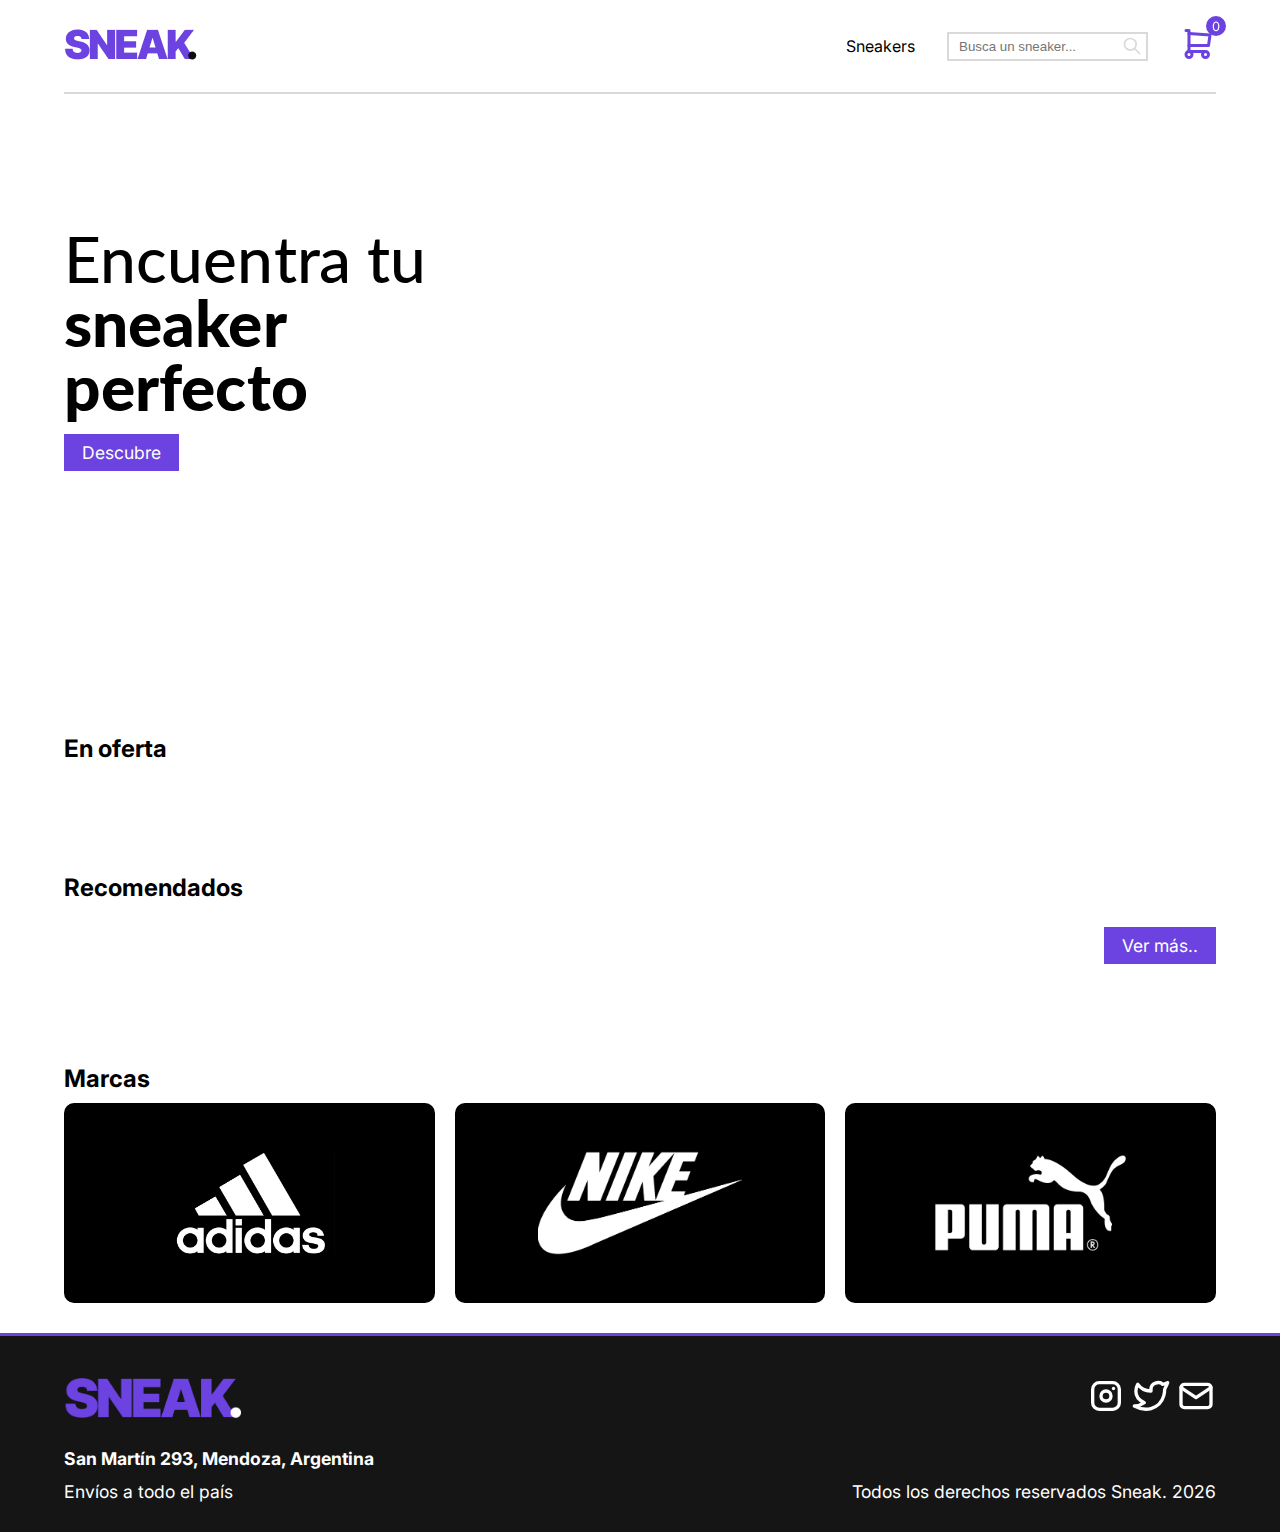
<file: index.html>
<!DOCTYPE html>
<html lang="en">
  <head>
    <meta charset="UTF-8" />
    <meta name="viewport" content="width=device-width, initial-scale=1.0" />
    <title>Sneak.</title>
    <link rel="stylesheet" href="/styles/home.css" />
    <link rel="stylesheet" href="/styles/style.css" />
  </head>
  <body>
    <nav class="container navbar">
      <a href="/"><img src="/assets/images/logo.png" alt="" /></a>
      <div class="nav-items">
        <a href="/products.html">Sneakers</a>
        <form id="search-form">
          <input
            id="search-input"
            type="text"
            placeholder="Busca un sneaker..."
          />
          <img src="/assets/icons/search.svg" alt="" />
        </form>
        <div class="cart-icon-group">
          <span class="cart-counter">0</span>
          <a href="/cart.html">
            <img
              style="color: blue"
              src="/assets/icons/shopping-cart.svg"
              alt=""
            />
          </a>
        </div>
      </div>
    </nav>
    <nav class="container nav-mobile">
      <div class="nav-content">
        <a href="/"><img src="/assets/images/logo.png" alt="" /></a>
        <div class="nav-items">
          <div class="cart-icon-group">
            <span class="cart-counter">0</span>

            <a href="/cart.html">
              <img
                style="color: blue"
                src="/assets/icons/shopping-cart.svg"
                alt=""
              />
            </a>
          </div>
          <img
            style="color: blue"
            id="menu-button"
            src="/assets/icons/menu.svg"
            alt=""
          />
        </div>
      </div>

      <div class="nav-menu hidden">
        <a href="/sneakers.html">Sneakers</a>
        <form id="search-form-mobile">
          <input
            id="search-input-mobile"
            type="text"
            placeholder="Busca un sneaker..."
          />
          <img src="/assets/icons/search.svg" alt="" />
        </form>
      </div>
    </nav>

    <main>
      <section class="hero container">
        <div class="left-section">
          <h1>
            Encuentra tu <br />
            <span>sneaker perfecto</span>
          </h1>
          <a href="#discount-title" class="cta-button">Descubre</a>
        </div>
        <div class="images">
          <img class="hero-shoe" src="/assets/images/shoe1.png" alt="" />
          <img class="hero-shoe" src="/assets/images/shoe2.png" alt="" />
          <img class="hero-shoe" src="/assets/images/shoe3.png" alt="" />
        </div>
      </section>
      <section class="discount-products container">
        <h2 id="discount-title" class="section-title">En oferta</h2>
        <div id="discount-products" class="products"></div>
      </section>
      <section class="recommended-products container">
        <h2 class="section-title">Recomendados</h2>
        <div id="recommended-products" class="products"></div>
        <div class="button-end">
          <a href="/products.html" class="cta-button section-button"
            >Ver más..</a
          >
        </div>
      </section>
      <section class="brands-section container">
        <h2 class="section-title">Marcas</h2>
        <div class="brands">
          <a class="brand" href="/products.html?brands=Adidas" target="_blank">
            <img src="/assets/images/logo-adidas.png" alt="" />
          </a>
          <a class="brand" href="/products.html?brands=Nike" target="_blank">
            <img src="/assets/images/logo-nike.png" alt="" />
          </a>
          <a class="brand" href="/products.html?brands=Puma" target="_blank">
            <img src="/assets/images/logo-puma.png" alt="" />
          </a>
        </div>
      </section>
    </main>
    <footer>
      <div class="footer container">
        <div class="footer-left-section">
          <img
            class="footer-logo"
            src="/assets/images/logo-white.png"
            alt="Sneak Logo"
          />
          <div>
            <span class="footer-location"
              >San Martín 293, Mendoza, Argentina</span
            >
            <span class="footer-shipping">Envíos a todo el país</span>
          </div>
        </div>
        <div class="footer-right-section">
          <div class="social-icons">
            <a href="#"><img src="/assets/icons/instagram.svg" alt="" /></a>
            <a href="#"><img src="/assets/icons/twitter.svg" alt="" /></a>
            <a href="#"><img src="/assets/icons/mail.svg" alt="" /></a>
          </div>
          <span
            >Todos los derechos reservados Sneak. <span id="current-year"></span
          ></span>
        </div>
      </div>
    </footer>

    <script type="module" src="/js/home.js"></script>
    <script type="module" src="/js/script.js"></script>
  </body>
</html>
</file>
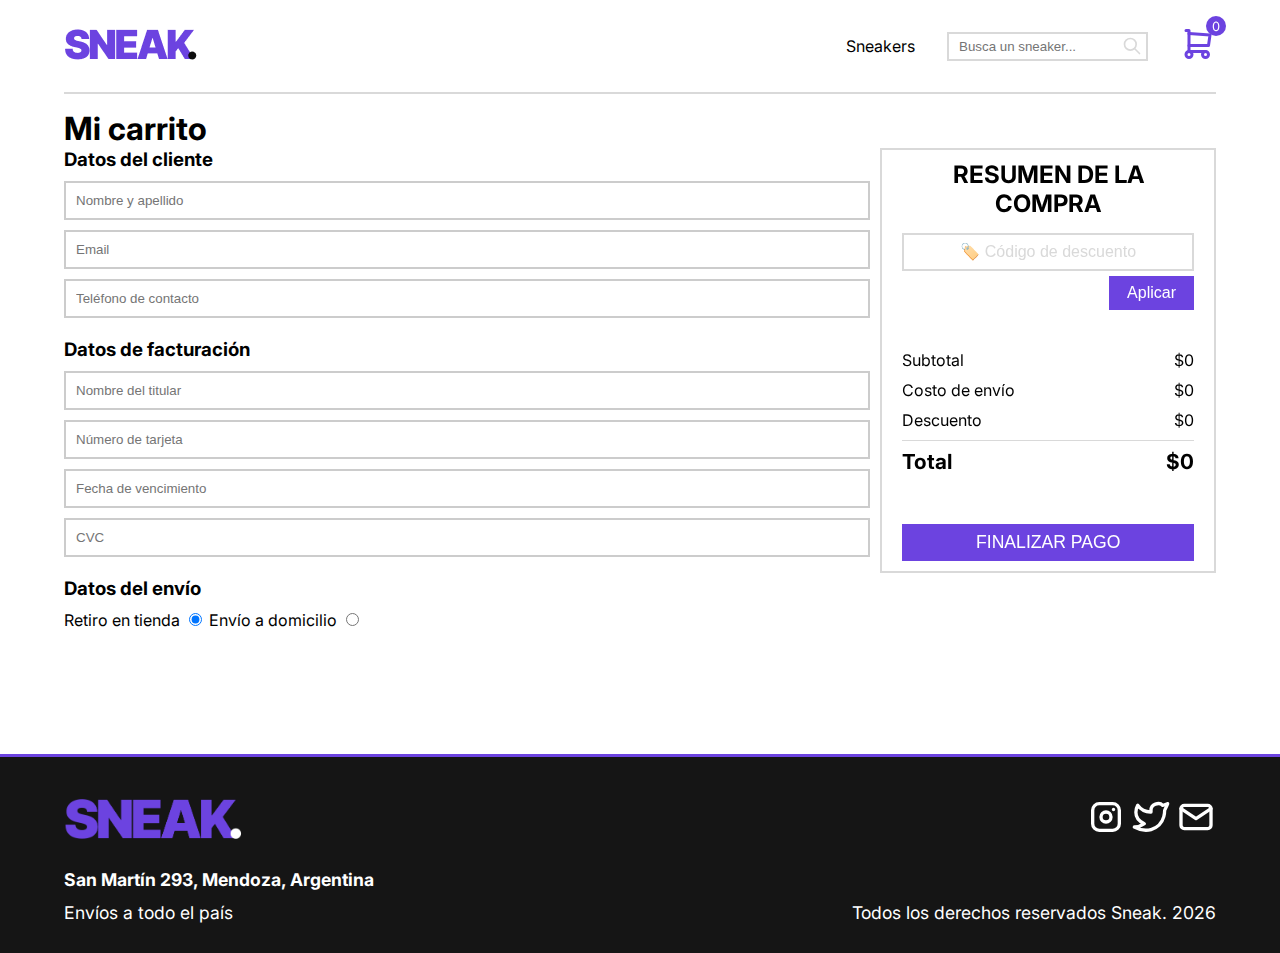
<file: cart-checkout.html>
<!DOCTYPE html>
<html lang="en">
  <head>
    <meta charset="UTF-8" />
    <meta name="viewport" content="width=device-width, initial-scale=1.0" />
    <title>Sneak.</title>
    <link rel="stylesheet" href="/styles/cart.css" />
    <link rel="stylesheet" href="/styles/cart-checkout.css" />
    <link rel="stylesheet" href="/styles/style.css" />
  </head>
  <body>
    <div id="modal-1" class="jw-modal">
      <div class="jw-modal-body">
        <h1>¡La compra se ha realizado con éxito!</h1>
        <p>
          Se enviarán todos los datos de la compra a su mail:<br />
          <b><span id="modal-client-email"></span></b>
        </p>

        <button id="close-modal-button">Cerrar</button>
      </div>
    </div>
    <nav class="container navbar">
      <a href="/"><img src="/assets/images/logo.png" alt="" /></a>
      <div class="nav-items">
        <a href="/products.html">Sneakers</a>
        <form id="search-form">
          <input
            id="search-input"
            type="text"
            placeholder="Busca un sneaker..."
          />
          <img src="/assets/icons/search.svg" alt="" />
        </form>
        <div class="cart-icon-group">
          <span class="cart-counter">0</span>
          <a href="/cart.html">
            <img
              style="color: blue"
              src="/assets/icons/shopping-cart.svg"
              alt=""
            />
          </a>
        </div>
      </div>
    </nav>
    <nav class="container nav-mobile">
      <div class="nav-content">
        <a href="/"><img src="/assets/images/logo.png" alt="" /></a>
        <div class="nav-items">
          <div class="cart-icon-group">
            <span class="cart-counter">0</span>

            <a href="/cart.html">
              <img
                style="color: blue"
                src="/assets/icons/shopping-cart.svg"
                alt=""
              />
            </a>
          </div>
          <img
            style="color: blue"
            id="menu-button"
            src="/assets/icons/menu.svg"
            alt=""
          />
        </div>
      </div>

      <div class="nav-menu hidden">
        <a href="/sneakers.html">Sneakers</a>
        <form id="search-form-mobile">
          <input
            id="search-input-mobile"
            type="text"
            placeholder="Busca un sneaker..."
          />
          <img src="/assets/icons/search.svg" alt="" />
        </form>
      </div>
    </nav>
    <main class="container main-content">
      <h1>Mi carrito</h1>

      <section class="cart-content">
        <div class="data-section">
          <form id="checkout-form" class="relevant-data">
            <div class="client-data">
              <h3>Datos del cliente</h3>
              <div class="input-group">
                <input
                  placeholder="Nombre y apellido"
                  type="text"
                  name="name"
                  id="name"
                />
              </div>
              <div class="input-group">
                <input
                  placeholder="Email"
                  type="email"
                  name="email"
                  id="email"
                />
              </div>
              <div class="input-group">
                <input
                  placeholder="Teléfono de contacto"
                  type="text"
                  name="phone"
                  id="phone"
                />
              </div>
            </div>
            <div class="billing-data">
              <h3>Datos de facturación</h3>
              <div class="input-group">
                <input
                  placeholder="Nombre del titular"
                  type="text"
                  name="holder-name"
                  id="holder-name"
                />
              </div>
              <div class="input-group">
                <input
                  placeholder="Número de tarjeta"
                  required
                  type="text"
                  name="card-number"
                  id="card-number"
                />
              </div>
              <div class="input-group">
                <input
                  placeholder="Fecha de vencimiento"
                  required
                  type="text"
                  onfocus="(this.type='date')"
                  onblur="(this.type='text')"
                  name="expiration-date"
                  id="expiration-date"
                />
              </div>
              <div class="input-group">
                <input
                  placeholder="CVC"
                  required
                  maxlength="4"
                  minlength="1"
                  type="text"
                  name="cvc"
                  id="cvc"
                />
              </div>
            </div>
          </form>
          <form id="shipment-form" class="address-data">
            <h3>Datos del envío</h3>
            <!-- Add two checkboxes for the user to choose if they want to pick up in store or have it sent to them -->
            <div class="radio-group">
              <label for="">
                Retiro en tienda
                <input
                  type="radio"
                  checked
                  name="shipping-type"
                  id="pick-up-type"
                  value="pick-up"
                />
              </label>
              <label for="">
                Envío a domicilio
                <input
                  type="radio"
                  name="shipping-type"
                  value="shipment"
                  id="shipment-type"
                />
              </label>
            </div>

            <div class="input-group address-group hidden">
              <input
                placeholder="Dirección"
                type="text"
                required
                name="address"
                id="address"
              />
            </div>
            <div class="input-group address-group hidden">
              <select name="province" id="province"></select>
            </div>
            <div class="input-group address-group hidden">
              <input
                placeholder="Código postal"
                required
                type="text"
                name="postal-code"
                id="postal-code"
              />
            </div>
            <button class="address-group address-button hidden">
              CALCULAR GASTOS
            </button>
          </form>
        </div>
        <div class="summary">
          <h2>RESUMEN DE LA COMPRA</h2>
          <form id="discount-form" class="discount-section">
            <input
              type="text"
              placeholder="🏷️ Código de descuento"
              name="discount-code"
              id="discount-code"
              class="discount-code"
            />
            <span
              id="coupon-success-message"
              class="coupon-success-message hidden"
            >
              Cupón aplicado con éxito: <span id="coupon-name"></span>
            </span>
            <span id="coupon-error-message" class="coupon-error-message hidden"
              >El cupón ingresado no es válido</span
            >
            <button id="coupon-submit-button" class="try-discount-code">
              Aplicar
            </button>
          </form>
          <div class="prices">
            <div class="price-section">
              <span class="smaller-price-tag">Subtotal</span>
              <span id="subtotal-price">$0</span>
            </div>
            <div class="price-section">
              <span class="smaller-price-tag">Costo de envío</span>
              <span id="shipping-price">$0</span>
            </div>
            <div class="price-section">
              <span class="smaller-price-tag">Descuento</span>
              <span id="discount-value">$0</span>
            </div>
            <hr class="line" />
            <div class="total-price-section">
              <span class="price-tag">Total</span>
              <span id="total-price">$0</span>
            </div>
          </div>
          <span
            id="checkout-error-message"
            class="checkout-error-message hidden"
            >Faltan campos del formulario</span
          >
          <button id="finalize-pay-button" class="pay-button">
            FINALIZAR PAGO
          </button>
        </div>
      </section>
    </main>
    <footer>
      <div class="footer container">
        <div class="footer-left-section">
          <img
            class="footer-logo"
            src="/assets/images/logo-white.png"
            alt="Sneak Logo"
          />
          <div>
            <span class="footer-location"
              >San Martín 293, Mendoza, Argentina</span
            >
            <span class="footer-shipping">Envíos a todo el país</span>
          </div>
        </div>
        <div class="footer-right-section">
          <div class="social-icons">
            <a href="#"><img src="/assets/icons/instagram.svg" alt="" /></a>
            <a href="#"><img src="/assets/icons/twitter.svg" alt="" /></a>
            <a href="#"><img src="/assets/icons/mail.svg" alt="" /></a>
          </div>
          <span
            >Todos los derechos reservados Sneak. <span id="current-year"></span
          ></span>
        </div>
      </div>
    </footer>

    <script type="module" src="/js/cart.js"></script>
    <script type="module" src="/js/cart-checkout.js"></script>
    <script type="module" src="/js/script.js"></script>
  </body>
</html>
</file>
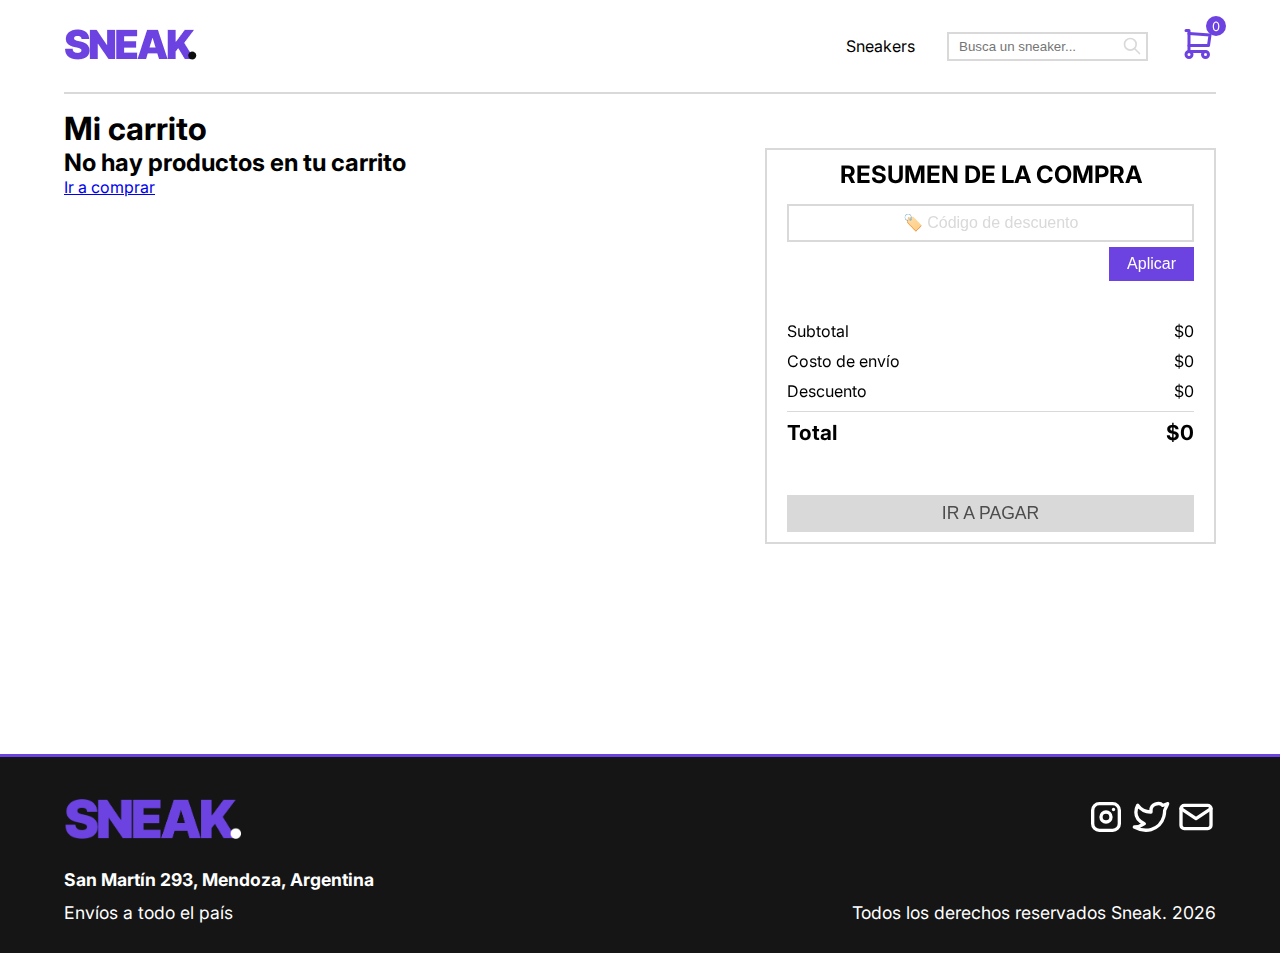
<file: cart.html>
<!DOCTYPE html>
<html lang="en">
  <head>
    <meta charset="UTF-8" />
    <meta name="viewport" content="width=device-width, initial-scale=1.0" />
    <title>Sneak.</title>
    <link rel="stylesheet" href="/styles/cart.css" />
    <link rel="stylesheet" href="/styles/style.css" />
  </head>
  <body>
    <nav class="container navbar">
      <a href="/"><img src="/assets/images/logo.png" alt="" /></a>
      <div class="nav-items">
        <a href="/products.html">Sneakers</a>
        <form id="search-form">
          <input
            id="search-input"
            type="text"
            placeholder="Busca un sneaker..."
          />
          <img src="/assets/icons/search.svg" alt="" />
        </form>
        <div class="cart-icon-group">
          <span class="cart-counter">0</span>
          <a href="/cart.html">
            <img
              style="color: blue"
              src="/assets/icons/shopping-cart.svg"
              alt=""
            />
          </a>
        </div>
      </div>
    </nav>
    <nav class="container nav-mobile">
      <div class="nav-content">
        <a href="/"><img src="/assets/images/logo.png" alt="" /></a>
        <div class="nav-items">
          <div class="cart-icon-group">
            <span class="cart-counter">0</span>

            <a href="/cart.html">
              <img
                style="color: blue"
                src="/assets/icons/shopping-cart.svg"
                alt=""
              />
            </a>
          </div>
          <img
            style="color: blue"
            id="menu-button"
            src="/assets/icons/menu.svg"
            alt=""
          />
        </div>
      </div>

      <div class="nav-menu hidden">
        <a href="/sneakers.html">Sneakers</a>
        <form id="search-form-mobile">
          <input
            id="search-input-mobile"
            type="text"
            placeholder="Busca un sneaker..."
          />
          <img src="/assets/icons/search.svg" alt="" />
        </form>
      </div>
    </nav>
    <main class="container main-content">
      <h1>Mi carrito</h1>

      <section class="cart-content">
        <section id="empty-cart" class="empty-cart hidden">
          <h2>No hay productos en tu carrito</h2>
          <a href="/products.html">Ir a comprar</a>
        </section>
        <div id="products-section" class="products-section">
          <div class="header-row">
            <span class="header-product">Producto</span>
            <span class="header-qty">Cantidad</span>
            <span class="header-subtotal">Subtotal</span>
          </div>
          <div id="cart-products">
            <!-- <div class="cart-product">
              <div class="name">
                <img
                  src="https://ankbyqnqwkoduboshrsd.supabase.co/storage/v1/object/public/Shoes/nikeDunkHighLightChocolate.png"
                  alt=""
                />
                <span class="">Adidas Yeezy Boost 350 V2</span>
              </div>
              <div class="qty">
                <div class="qty-group">
                  <button class="qty-btn minus">-</button>
                  <span class="count">1</span>
                  <button class="qty-btn add">+</button>
                </div>
              </div>
              <div class="subtotal">
                <span class="price">$210</span>
                <span class="delete">X</span>
              </div>
            </div> -->
          </div>
        </div>
        <div class="summary">
          <h2>RESUMEN DE LA COMPRA</h2>
          <form id="discount-form" class="discount-section">
            <input
              type="text"
              placeholder="🏷️ Código de descuento"
              name="discount-code"
              id="discount-code"
              class="discount-code"
            />
            <span
              id="coupon-success-message"
              class="coupon-success-message hidden"
            >
              Cupón aplicado con éxito: <span id="coupon-name"></span>
            </span>
            <span id="coupon-error-message" class="coupon-error-message hidden"
              >El cupón ingresado no es válido</span
            >
            <button id="coupon-submit-button" class="try-discount-code">
              Aplicar
            </button>
          </form>
          <div class="prices">
            <div class="price-section">
              <span class="smaller-price-tag">Subtotal</span>
              <span id="subtotal-price">$0</span>
            </div>
            <div class="price-section">
              <span class="smaller-price-tag">Costo de envío</span>
              <span id="shipping-price">$0</span>
            </div>
            <div class="price-section">
              <span class="smaller-price-tag">Descuento</span>
              <span id="discount-value">$0</span>
            </div>
            <hr class="line" />
            <div class="total-price-section">
              <span class="price-tag">Total</span>
              <span id="total-price">$0</span>
            </div>
          </div>
          <button id="pay-button" class="pay-button">IR A PAGAR</button>
        </div>
      </section>
    </main>
    <footer>
      <div class="footer container">
        <div class="footer-left-section">
          <img
            class="footer-logo"
            src="/assets/images/logo-white.png"
            alt="Sneak Logo"
          />
          <div>
            <span class="footer-location"
              >San Martín 293, Mendoza, Argentina</span
            >
            <span class="footer-shipping">Envíos a todo el país</span>
          </div>
        </div>
        <div class="footer-right-section">
          <div class="social-icons">
            <a href="#"><img src="/assets/icons/instagram.svg" alt="" /></a>
            <a href="#"><img src="/assets/icons/twitter.svg" alt="" /></a>
            <a href="#"><img src="/assets/icons/mail.svg" alt="" /></a>
          </div>
          <span
            >Todos los derechos reservados Sneak. <span id="current-year"></span
          ></span>
        </div>
      </div>
    </footer>

    <script type="module" src="/js/cart.js"></script>
    <script type="module" src="/js/script.js"></script>
  </body>
</html>
</file>
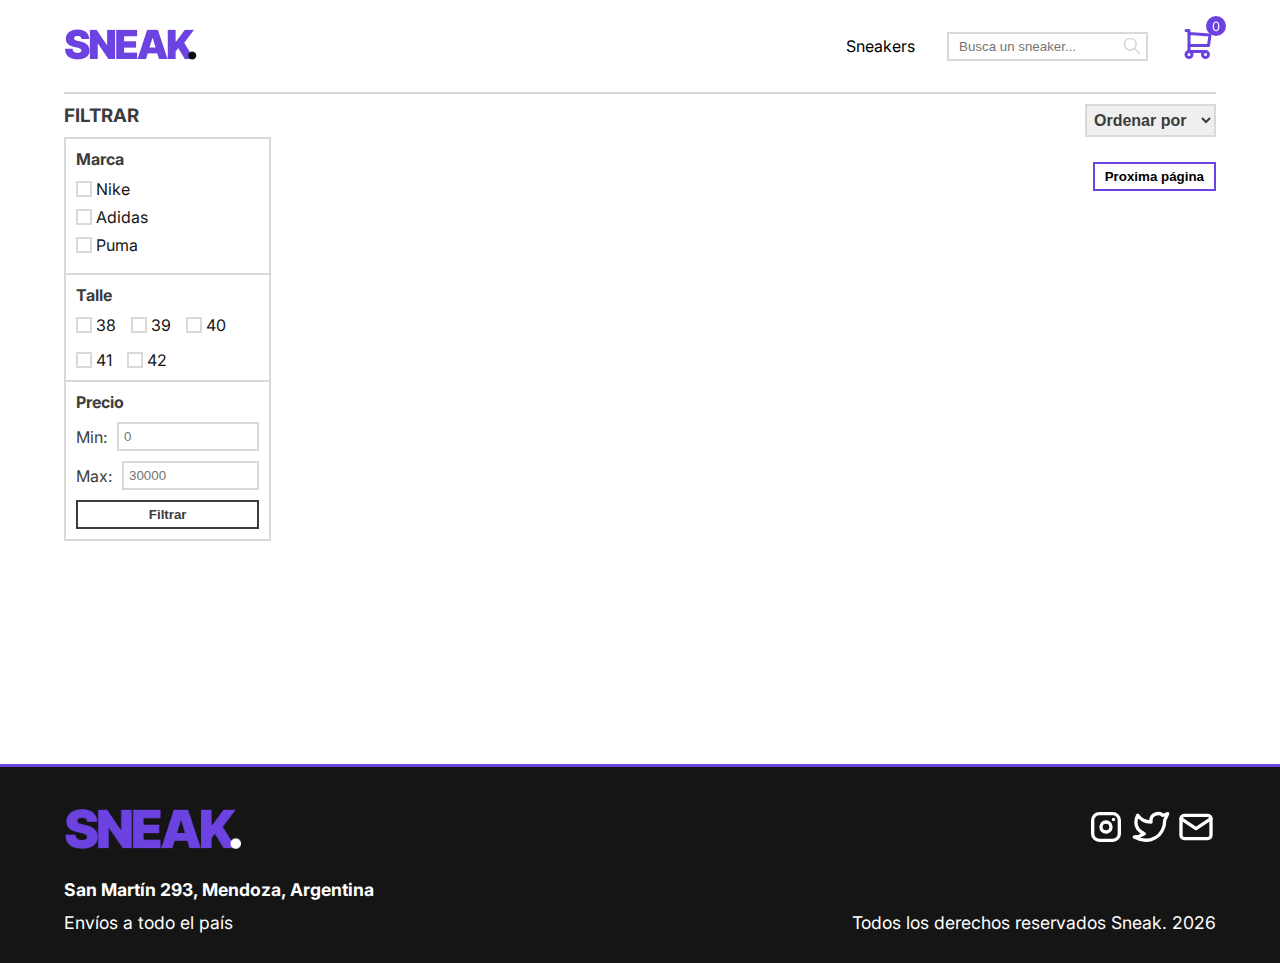
<file: products.html>
<!DOCTYPE html>
<html lang="es">
  <head>
    <meta charset="UTF-8" />
    <meta name="viewport" content="width=device-width, initial-scale=1.0" />
    <title>Sneak.</title>
    <link rel="stylesheet" href="/styles/products.css" />
    <link rel="stylesheet" href="/styles/style.css" />
  </head>
  <body>
    <nav class="container navbar">
      <a href="/"><img src="/assets/images/logo.png" alt="" /></a>
      <div class="nav-items">
        <a href="/products.html">Sneakers</a>
        <form id="search-form">
          <input
            id="search-input"
            type="text"
            placeholder="Busca un sneaker..."
          />
          <img src="/assets/icons/search.svg" alt="" />
        </form>
        <div class="cart-icon-group">
          <span class="cart-counter">0</span>
          <a href="/cart.html">
            <img
              style="color: blue"
              src="/assets/icons/shopping-cart.svg"
              alt=""
            />
          </a>
        </div>
      </div>
    </nav>
    <nav class="container nav-mobile">
      <div class="nav-content">
        <a href="/"><img src="/assets/images/logo.png" alt="" /></a>
        <div class="nav-items">
          <div class="cart-icon-group">
            <span class="cart-counter">0</span>

            <a href="/cart.html">
              <img
                style="color: blue"
                src="/assets/icons/shopping-cart.svg"
                alt=""
              />
            </a>
          </div>
          <img
            style="color: blue"
            id="menu-button"
            src="/assets/icons/menu.svg"
            alt=""
          />
        </div>
      </div>

      <div class="nav-menu hidden">
        <a href="/sneakers.html">Sneakers</a>
        <form id="search-form-mobile">
          <input
            id="search-input-mobile"
            type="text"
            placeholder="Busca un sneaker..."
          />
          <img src="/assets/icons/search.svg" alt="" />
        </form>
      </div>
    </nav>
    <main>
      <section id="search-section" class="container search-section">
        <h2>
          Búsqueda: <b><span id="search-value"></span></b>
        </h2>
      </section>
      <div class="page-content container">
        <aside class="filters-section">
          <h3>FILTRAR</h3>
          <form class="filters">
            <div id="filters-menu" class="filters-menu">
              <span>Filtrar</span>
              <img src="/assets/icons/filters.svg" alt="" />
            </div>
            <div class="brand filter-group">
              <h4>Marca</h4>

              <label for="nikeCheckbox"
                ><input
                  type="checkbox"
                  class="checkbox"
                  id="nikeCheckbox"
                  name="nikeCheckbox"
                  value="Nike"
                />Nike</label
              >

              <label for="adidasCheckbox"
                ><input
                  type="checkbox"
                  class="checkbox"
                  id="adidasCheckbox"
                  name="adidasCheckbox"
                  value="Adidas"
                />Adidas</label
              >

              <label for="pumaCheckbox"
                ><input
                  type="checkbox"
                  class="checkbox"
                  id="pumaCheckbox"
                  name="pumaCheckbox"
                  value="Puma"
                />Puma</label
              >
            </div>
            <div class="size filter-group">
              <h4>Talle</h4>
              <div class="size-inputs">
                <label for="size39"
                  ><input
                    type="checkbox"
                    class="checkbox"
                    id="size38"
                    name="size38"
                    value="38"
                  />38</label
                >

                <label for="size39"
                  ><input
                    type="checkbox"
                    class="checkbox"
                    id="size39"
                    name="size39"
                    value="39"
                  />39</label
                >
                <label for="size40"
                  ><input
                    type="checkbox"
                    class="checkbox"
                    id="size40"
                    name="size40"
                    value="40"
                  />40</label
                >

                <label for="size40"
                  ><input
                    type="checkbox"
                    class="checkbox"
                    id="size41"
                    name="size41"
                    value="41"
                  />41</label
                >

                <label for="size40"
                  ><input
                    type="checkbox"
                    class="checkbox"
                    id="size42"
                    name="size42"
                    value="42"
                  />42</label
                >
              </div>
            </div>
            <div class="price filter-group">
              <h4>Precio</h4>
              <label class="price-field" for="minPrice">
                Min:
                <input
                  type="number"
                  placeholder="0"
                  min="0"
                  max="30000"
                  id="minPrice"
                  name="minPrice"
              /></label>
              <label class="price-field" for="maxPrice">
                Max:
                <input
                  type="number"
                  placeholder="30000"
                  min="0"
                  max="30000"
                  id="maxPrice"
                  name="maxPrice"
              /></label>
              <button id="filter-button" class="filter-button">Filtrar</button>
            </div>
          </form>
        </aside>
        <section class="product-list">
          <div class="misc">
            <div>
              <select name="order-products" id="order-products">
                <option disabled selected>Ordenar por</option>
                <option value="mayorPrecio">Mayor precio</option>
                <option value="menorPrecio">Menor precio</option>
              </select>
            </div>
          </div>
          <div id="no-products" class="hidden">
            <h3>
              No se encontraron Sneakers con esos parámetros, intenta cambiando
              los filtros o la búsqueda
            </h3>
          </div>
          <div id="product-section" class="products-section"></div>
          <div id="end-products" class="end-products">
            <button id="next-page">Proxima página</button>
          </div>
        </section>
      </div>
    </main>
    <footer>
      <div class="footer container">
        <div class="footer-left-section">
          <img
            class="footer-logo"
            src="/assets/images/logo-white.png"
            alt="Sneak Logo"
          />
          <div>
            <span class="footer-location"
              >San Martín 293, Mendoza, Argentina</span
            >
            <span class="footer-shipping">Envíos a todo el país</span>
          </div>
        </div>
        <div class="footer-right-section">
          <div class="social-icons">
            <a href="#"><img src="/assets/icons/instagram.svg" alt="" /></a>
            <a href="#"><img src="/assets/icons/twitter.svg" alt="" /></a>
            <a href="#"><img src="/assets/icons/mail.svg" alt="" /></a>
          </div>
          <span
            >Todos los derechos reservados Sneak. <span id="current-year"></span
          ></span>
        </div>
      </div>
    </footer>
    <script type="module" src="/js/script.js"></script>
    <script type="module" src="/js/products.js"></script>
  </body>
</html>
</file>
<file: styles/home.css>
/* Hero */

.hero {
  display: flex;
  align-items: center;
  flex-direction: column;
  margin-top: 50px;
  padding-top: 50px;
  height: 70vh;
}

.hero .left-section {
  margin-bottom: 30px;
}

.hero h1 {
  font-size: 2.5em;
  text-align: center;
  font-weight: 500;
  line-height: 1em;
  margin: 0;
  padding: 0;
  letter-spacing: 0.1px;
  font-family: "Lato", sans-serif;
}

.hero h1 span {
  font-weight: 900;
}

.hero .images {
  width: 100%;
  height: 30vh;
  position: relative;
}

.hero-shoe {
  width: 100%;
  position: absolute;
  opacity: 0;
  top: 50%;
  transform: translateY(-50%) scaleX(-1);
  object-fit: cover;
  animation: appear-from-right 1.2s ease-in-out 0.5s forwards;
}

.hero-shoe:nth-child(1) {
  animation-delay: 0.8s;
  z-index: 20;
  top: 80%;
}

.hero-shoe:nth-child(2) {
  animation-delay: 0.6s;
  margin-top: 30px;
  z-index: 10;
  top: 40%;
}

.hero-shoe:nth-child(3) {
  top: 30%;
}

.cta-button {
  display: block;
  margin: 0 auto;
  width: fit-content;
  margin-top: 15px;
  background-color: #6c43e0;
  color: white;
  padding: 8px 18px;
  cursor: pointer;
  font-size: 1.1em;
  font-weight: 400;
  border: 0;
  transition: all 0.1s ease-in-out;
  text-align: center;
  text-decoration: none;
}

.button-end {
  margin-right: 0;
  text-align: right;
}

.section-title {
  margin-bottom: 10px;
}

@keyframes appear-from-right {
  0% {
    opacity: 0;
    transform: translateX(20%) translateY(-50%) scaleX(-1);
  }

  50% {
    opacity: 1;
  }

  100% {
    opacity: 1;
    transform: translateX(0) translateY(-50%) scaleX(-1);
  }
}
/* Brands */

.brands {
  display: flex;
  flex-direction: column;
  gap: 20px;
}

.brand {
  width: 100%;
  height: 200px;
  display: flex;
  align-items: center;
  justify-content: center;
  background-color: #000;
  padding: 3em 0;
  border-radius: 10px;
}

.brand:hover {
  outline: 2px solid #612ef3;
}

.brand img {
  height: 100%;
}

/* Responsive breakpoints */

@media screen and (min-width: 600px) {
  /* Hero */
  .hero {
    flex-direction: row;
    height: 60vh;
    padding: 0;
  }

  .hero h1 {
    font-size: 3.5em;
    text-align: left;
  }

  .hero-shoe {
    width: 90%;
  }

  .hero .images {
    width: 50%;
  }

  .cta-button {
    margin-left: 0;
  }

  .cta-button.section-button {
    margin-left: auto;
    margin-right: 0;
  }

  .cta-button.section-button:hover {
    transition: all 0.1s ease-in-out;
    background-color: #612ef3;
    margin-right: 2px;
  }
}

@media screen and (min-width: 800px) {
}

@media screen and (min-width: 1200px) {
  /* Hero */

  .hero {
    flex-direction: row;
  }

  .hero h1 {
    font-size: 4em;
  }

  .hero h1 span {
    font-weight: 900;
  }

  .hero .left-section {
    flex: 1;
  }

  .cta-button:hover {
    transition: all 0.1s ease-in-out;
    background-color: #612ef3;
    margin-left: 2px;
  }

  .cta-button.section-button:hover {
    transition: all 0.1s ease-in-out;
    background-color: #612ef3;
    margin-left: auto;
    margin-right: 2px;
  }

  .hero .images {
    width: 60%;
    position: relative;
    height: 100%;
  }

  .hero-shoe {
    width: 60%;
  }

  .hero-shoe:nth-child(1) {
    animation-delay: 0.8s;
    z-index: 20;
    margin-top: 60px;
    top: auto;
    top: 50%;
    right: 0;
  }

  .hero-shoe:nth-child(2) {
    animation-delay: 0.6s;
    z-index: 10;
    right: 220px;
  }

  .hero-shoe:nth-child(3) {
    right: 340px;
  }

  /* Brands */

  .brands {
    flex-direction: row;
  }

  .brand {
    width: 33%;
  }
}
</file>
<file: styles/style.css>
/* Google fonts */
@import url("https://fonts.googleapis.com/css2?family=Inter:wght@300;400;500;600&family=Lato:wght@400;700;900&display=swap");

* {
  box-sizing: border-box;
}

html {
  width: 100%;
  box-sizing: border-box;
  overflow-x: hidden;
  scroll-behavior: smooth;
}

body {
  margin: 0;
  padding: 0;
  font-family: "Inter", sans-serif;
}

.container {
  max-width: 90%;
  margin: 0 auto;
}

.section-title {
  margin-top: 100px;
}

h1,
h2,
h3,
h4,
h5 {
  margin: 0;
  padding: 0;
}

/* Navbar */

.navbar {
  position: sticky;
  top: 0;
  padding: 20px 0;
  z-index: 100;
  border-bottom: 2px solid #d9d9d9;
  display: none;
  justify-content: space-between;
  align-items: center;
  background-color: #fff;
}

.nav-items {
  display: flex;
  justify-content: space-between;
  align-items: center;
  gap: 2em;
}

.nav-items a {
  color: black;
  text-decoration: none;
}

.nav-items a:hover {
  color: #6c43e0;
}

.nav-items form {
  position: relative;
}

.nav-items form input {
  border: 2px solid #d9d9d9;
  padding: 5px 10px;
}

.nav-items form input:focus {
  outline: none;
  border: 2px solid #6c43e0;
}

.nav-items form img {
  position: absolute;
  background-color: transparent;
  outline: none;
  border: none;
  right: 6px;
  top: 50%;
  transform: translateY(-50%);
  width: 20px;
  height: 20px;
}

.cart-icon-group {
  position: relative;
}

.cart-counter {
  position: absolute;
  top: -10px;
  right: -10px;
  background-color: #6c43e0;
  color: #fff;
  border-radius: 50%;
  width: 20px;
  height: 20px;
  display: flex;
  justify-content: center;
  align-items: center;
  font-size: 0.8em;
}

/* Navbar mobile */

.nav-mobile {
  position: sticky;
  top: 0;
  background-color: #fff;
  z-index: 100;
  border-bottom: 2px solid #d9d9d9;
  padding: 20px 0;
}

.nav-content {
  display: flex;
  justify-content: space-between;
}

.nav-content .nav-items {
  gap: 15px;
}

.nav-menu {
  margin-top: 30px;
}

.nav-menu a {
  color: black;
  font-size: 1.4em;
  text-decoration: none;
}

.nav-menu a:hover {
  color: #6c43e0;
}

.nav-menu form {
  margin-top: 10px;
  position: relative;
}

.nav-menu form input {
  border: 2px solid #d9d9d9;
  width: 100%;
  padding: 5px 10px;
}

.nav-menu form input:focus {
  outline: none;
  border: 2px solid #6c43e0;
}

.nav-menu form img {
  position: absolute;
  background-color: transparent;
  outline: none;
  border: none;
  right: 6px;
  top: 50%;
  transform: translateY(-50%);
  width: 20px;
  height: 20px;
}

.hidden {
  display: none;
}

/* Products */

.products {
  display: flex;
  flex-direction: column;
  justify-content: center;
  flex-wrap: wrap;
  gap: 20px;
}

.product {
  border: 1px solid gray;
  border-radius: 10px;
  display: flex;
  width: 100%;
  text-decoration: none;
  color: black;
}

.product:hover {
  box-shadow: 0px 0.9px 0.9px hsl(0deg 0% 66% / 0.32),
    0px 1.9px 2px -0.8px hsl(0deg 0% 66% / 0.29),
    0px 3.9px 4px -1.5px hsl(0deg 0% 66% / 0.27),
    0px 8.2px 8.5px -2.3px hsl(0deg 0% 66% / 0.24),
    0px 16.3px 16.9px -3.1px hsl(0deg 0% 66% / 0.22);
}

.product img {
  width: 150px;
  object-fit: contain;
  object-position: center;
  padding: 10px;
}

.product-info {
  border-left: 1px solid gray;
  width: 100%;
  padding: 15px 10px;
  border-top-right-radius: 10px;
  border-bottom-right-radius: 10px;
  background-color: #f7f7f7;
  flex: 1;
  display: flex;
  flex-direction: column;
  justify-content: space-between;
  gap: 10px;
}

.product-info * {
  margin: 0;
}

.product-info .price-info {
  font-weight: 700;
  font-size: 1.3em;
  text-align: right;
  display: flex;
  justify-content: flex-end;
  align-items: center;
}

.product-info .price.discounted {
  text-decoration: line-through;
  color: rgba(194, 40, 40, 0.685);
  font-size: 0.8em;
}

/* Footer */

footer {
  background: #151515;
  border-top: 3px solid #6c43e0;
  margin-top: 30px;
  min-height: 100px;
}

.footer {
  display: flex;
  flex-direction: column;
  gap: 20px;
  background: #151515;
  color: white;
  padding: 20px 0;
  font-size: 1.1em;
}

.footer-left-section {
  display: flex;
  flex-direction: column;
  align-items: center;
  gap: 10px;
}

.footer-logo {
  width: 50%;
  margin-bottom: 20px;
}

.footer-location {
  font-weight: 700;
  display: block;
  text-align: center;
  margin-bottom: 12px;
}

.footer-shipping {
  display: block;
  text-align: center;
}

.footer-right-section {
  display: flex;
  flex-direction: column;
  align-items: center;
  gap: 10px;
}

.social-icons {
  margin-top: 10px;
  margin-bottom: 10px;
}

.social-icons img {
  width: 40px;
  height: 40px;
  object-fit: contain;
}

/* Responsive breakpoints */

@media screen and (min-width: 600px) {
  /* Footer */

  .footer-logo {
    width: 20%;
  }
}

@media screen and (min-width: 800px) {
  .navbar {
    display: flex;
  }

  .nav-mobile {
    display: none;
  }

  /* Products */
  .product {
    width: 22%;
  }

  .product img {
    width: 100%;
  }

  .products {
    flex-direction: row;
    flex-wrap: wrap;
  }

  .product {
    flex-direction: column;
  }

  .product-info {
    border-top: 1px solid gray;
    flex: 1;
    border-left: none;
    border-top-right-radius: 0;
    border-bottom-left-radius: 10px;
  }
}

@media screen and (min-width: 1200px) {
  /* Products */

  .product {
    width: 15.4%;
  }

  /* Footer */

  .footer {
    flex-direction: row;
    justify-content: space-between;
    padding: 30px 0;
  }

  .footer-left-section {
    align-items: flex-start;
    justify-content: space-between;
  }

  .footer-logo {
    width: 40%;
  }

  .footer-shipping {
    text-align: left;
  }

  .footer-right-section {
    align-items: flex-end;
    justify-content: space-between;
  }
}

/* MODAL STYLES */
.jw-modal {
  display: none;

  position: fixed;
  inset: 0;

  z-index: 10000;

  background-color: rgba(0, 0, 0, 0.75);
  padding: 40px;

  overflow: auto;
}

.jw-modal.open {
  display: flex;
  justify-content: center;
  align-items: center;
}

.jw-modal-body {
  padding: 20px;
  background: #fff;
}

.jw-modal-body h1 {
  color: #6c43e0;
}

.jw-modal-body button {
  float: right;
  background-color: #6c43e0;
  color: white;
  padding: 8px 18px;
  cursor: pointer;
  font-size: 0.9em;
  font-weight: 400;
  border: 0;
  transition: all 0.1s ease-in-out;
  text-align: center;
  text-decoration: none;
}

body.jw-modal-open {
  overflow: hidden;
}
</file>
<file: styles/cart.css>
.main-content {
  padding-top: 15px;
  min-height: 70vh;
}

.empty-cart {
  margin: 30px 0;
}

.cart-content {
  display: flex;
  flex-direction: column;
}

.cart-product {
  display: flex;
  flex-direction: column;
  margin-bottom: 20px;
}

.cart-product .name {
  padding: 5px 20px;
  display: flex;
  align-items: center;
  flex-direction: column;
  border: 2px solid #d9d9d9;
}

.cart-product .name img {
  height: 60px;
  width: 60px;
  object-fit: contain;
}

.cart-product .qty {
  padding: 5px 20px;
  display: flex;
  align-items: center;
  justify-content: center;
  border: 2px solid #d9d9d9;
  border-top: none;
}

.qty .qty-group {
  display: flex;
  gap: 20px;
  align-items: center;
  justify-content: space-between;
  padding: 5px 10px;
  width: 100%;
}

.qty-group .count {
  font-size: 1.2em;
  font-weight: bold;
}

.qty-group .qty-btn {
  background-color: transparent;
  border: none;
  cursor: pointer;
  font-size: 1.8em;
  color: #6c43e0;
}

.cart-product .subtotal {
  display: flex;
  /* flex: 1; */
  padding: 5px 20px;
  align-items: center;
  justify-content: space-between;
  border: 2px solid #d9d9d9;
  border-top: none;
}

.subtotal .price {
  font-size: 1.2em;
  font-weight: bold;
}

.subtotal .delete {
  border: none;
  cursor: pointer;
  font-weight: 800;
  font-size: 1.7em;
  font-family: Lato;
  color: #ff3838;
}

.header-row {
  display: none;
}

.summary {
  border: 2px solid #d9d9d9;
  padding: 10px 20px;
  text-align: center;
  height: fit-content;
  position: sticky;
  top: 100px;
}

.discount-section {
  display: flex;
  flex-direction: column;
  align-items: flex-end;
  margin: 15px 0;
}

.discount-section .coupon-error-message {
  color: red;
  margin: 5px 0;
}
.discount-section .coupon-success-message {
  color: green;
  margin: 5px 0;
}

.discount-code {
  margin-bottom: 5px;
  width: 100%;
  text-align: center;
  padding: 8px 5px;
  border: 2px solid #d9d9d9;
  font-size: 1em;
}

.discount-code::placeholder {
  color: #d9d9d9;
}
.discount-code:focus {
  outline: none;
}

.try-discount-code {
  background-color: #6c43e0;
  color: white;
  padding: 8px 18px;
  cursor: pointer;
  font-size: 1em;
  font-weight: 400;
  border: 0;
  transition: all 0.1s ease-in-out;
  text-align: center;
  text-decoration: none;
}

.try-discount-code:disabled,
.pay-button:disabled {
  background-color: #d9d9d9;
  color: #4d4d4d;
  cursor: not-allowed;
}

.line {
  height: 1px;
  background-color: #d9d9d9;
  border: none;
}

.prices {
  margin: 40px 0;
}

.price-section,
.total-price-section {
  display: flex;
  justify-content: space-between;
  margin-bottom: 10px;
}

.total-price-section {
  font-weight: bold;
  font-size: 1.3em;
}

.total-price-section .price-tag {
  font-size: 1em;
}

.pay-button {
  background-color: #6c43e0;
  color: white;
  width: 100%;
  margin-top: 10px;
  padding: 8px 18px;
  cursor: pointer;
  font-size: 1.1em;
  font-weight: 400;
  border: 0;
  transition: all 0.1s ease-in-out;
  text-align: center;
  text-decoration: none;
}

@media screen and (min-width: 800px) {
  .empty-cart {
    width: 60%;
    margin: 0;
  }

  .header-row {
    margin: 10px 0;
    height: 20px;
    display: flex;
  }

  .header-row .header-product {
    width: 45%;
  }

  .header-row .header-qty {
    width: 30%;
  }

  .cart-content {
    flex-direction: row;
    justify-content: space-between;
    gap: 10px;
  }

  .products-section {
    width: 60%;
  }

  .summary {
    flex: 1;
  }

  .cart-product {
    flex-direction: row;
    height: 100px;
  }

  .cart-product .name {
    text-align: center;
    width: 45%;
  }

  .cart-product .qty {
    border-top: 2px solid #d9d9d9;
    border-left: none;
    width: 30%;
  }

  .qty .qty-group {
    border: none;
    padding: 0;
    width: 100%;
  }

  .cart-product .subtotal {
    border-top: 2px solid #d9d9d9;
    border-left: none;
    flex: 1;
  }
}

@media screen and (min-width: 1200px) {
  .products-section {
    width: 70%;
  }

  .cart-product {
    height: 80px;
  }

  .cart-product .name {
    text-align: left;
    flex-direction: row;
    gap: 10px;
  }
}
</file>
<file: styles/cart-checkout.css>
.client-data,
.billing-data,
.address-data {
  display: flex;
  flex-direction: column;
  gap: 10px;
}

.relevant-data {
  display: flex;
  flex-direction: column;
  gap: 20px;
}

.input-group input {
  width: 100%;
  padding: 10px;
  border: 2px solid #ccc;
}

.input-group input:focus {
  outline: none;
  border-color: #000;
}

.address-data {
  margin: 20px 0;
}

.address-button {
  background-color: #6c43e0;
  color: white;
  padding: 8px 18px;
  cursor: pointer;
  font-size: 1em;
  font-weight: 400;
  border: 0;
  transition: all 0.1s ease-in-out;
  text-align: center;
  text-decoration: none;
}

#province {
  width: 100%;
  padding: 10px;
  border: 2px solid #ccc;
}

#province:focus {
  outline: none;
  border-color: #000;
}

.checkout-error-message {
  color: red;
  margin: 5px 0;
  text-align: left;
  display: block;
}

@media screen and (min-width: 800px) {
  .data-section {
    width: 70%;
  }
}
</file>
<file: styles/products.css>
main {
  margin-top: 10px;
}

.container.search-section {
  margin-top: 20px;
  margin-bottom: 20px;
}

.page-content {
  display: flex;
  flex-direction: column;
  min-height: 70vh;
}

.filters-menu {
  padding: 5px 10px;
  display: flex;
  justify-content: space-between;
  align-items: center;
  font-weight: bold;
}

.filters-section {
  width: 100%;
  margin: 0;
  color: #3c3c3c;
}

.filters-section h3 {
  margin-top: 0;
  margin-bottom: 10px;
  font-weight: bold;
  display: none;
}

.filters-section h4 {
  margin-bottom: 10px;
}

.filters-section .filters {
  margin: 0;
  border: 2px solid #d9d9d9;
}

.filters .brand {
  padding: 10px;
  display: none;
}

.filters .brand label {
  color: #161616;
  display: flex;
  gap: 4px;
  margin-bottom: 8px;
  align-items: center;
}

.filters .size {
  border-top: 2px solid #d9d9d9;
  padding: 10px;
  display: none;
}

.filters .size .size-inputs {
  display: flex;
  width: 100%;
  flex-wrap: wrap;
  gap: 15px;
}

.filters .size .size-inputs label {
  color: #161616;
  display: flex;
  gap: 4px;
  align-items: center;
}

.filters .price {
  border-top: 2px solid #d9d9d9;
  padding: 10px;
  display: none;
}

.filter-button {
  padding: 5px 10px;
  background: none;
  border: 2px solid #3c3c3c;
  font-weight: bold;
  color: #3c3c3c;
  width: 100%;
}

.checkbox {
  background: white;
  appearance: unset;
  padding: 6px;
  margin: 0;
  border: 2px solid #d9d9d9;
}

.checkbox:checked {
  background: #612ef3;
  color: white;
  border: 2px solid transparent;
}

.price-field {
  width: 100%;
  display: flex;
  gap: 10px;
  justify-content: space-between;
  align-items: center;
  margin-bottom: 10px;
}

.price-field input {
  width: 100%;
  padding: 5px;
  border: 2px solid #d9d9d9;
}

.price-field input:focus {
  outline: none;
}

.misc {
  display: flex;
  flex-direction: column-reverse;
  margin-top: 5px;
  margin-bottom: 10px;
}

#order-products {
  border: 2px solid #d9d9d9;
  padding: 5px 3px;
  font-weight: bold;
  color: #3c3c3c;
  width: 100%;
  font-size: 1em;
  outline: none;
}

.end-products {
  display: flex;
  justify-content: flex-end;
  align-items: center;
}

.end-products button {
  border: 2px solid #6c43e0;
  font-weight: bold;
  background: none;
  outline: none;
  padding: 5px 10px;
}

.products-section {
  display: flex;
  flex-direction: column;
  gap: 10px;
  margin-bottom: 20px;
}

@media (min-width: 600px) {
}
@media (min-width: 800px) {
  .products-section {
    flex-direction: row;
    flex-wrap: wrap;
  }
}
@media (min-width: 1200px) {
  .page-content {
    flex-direction: row;
    gap: 10px;
  }

  .filters-section {
    width: 18%;
  }

  .filters-section h3 {
    display: block;
  }

  .filters .brand,
  .filters .size,
  .filters .price {
    display: block;
  }

  .filters-menu {
    display: none;
  }

  .product-list {
    flex: 1;
  }

  .misc {
    flex-direction: row;
    justify-content: flex-end;
    margin-top: 0;
    margin-bottom: 5px;
  }
}
</file>
